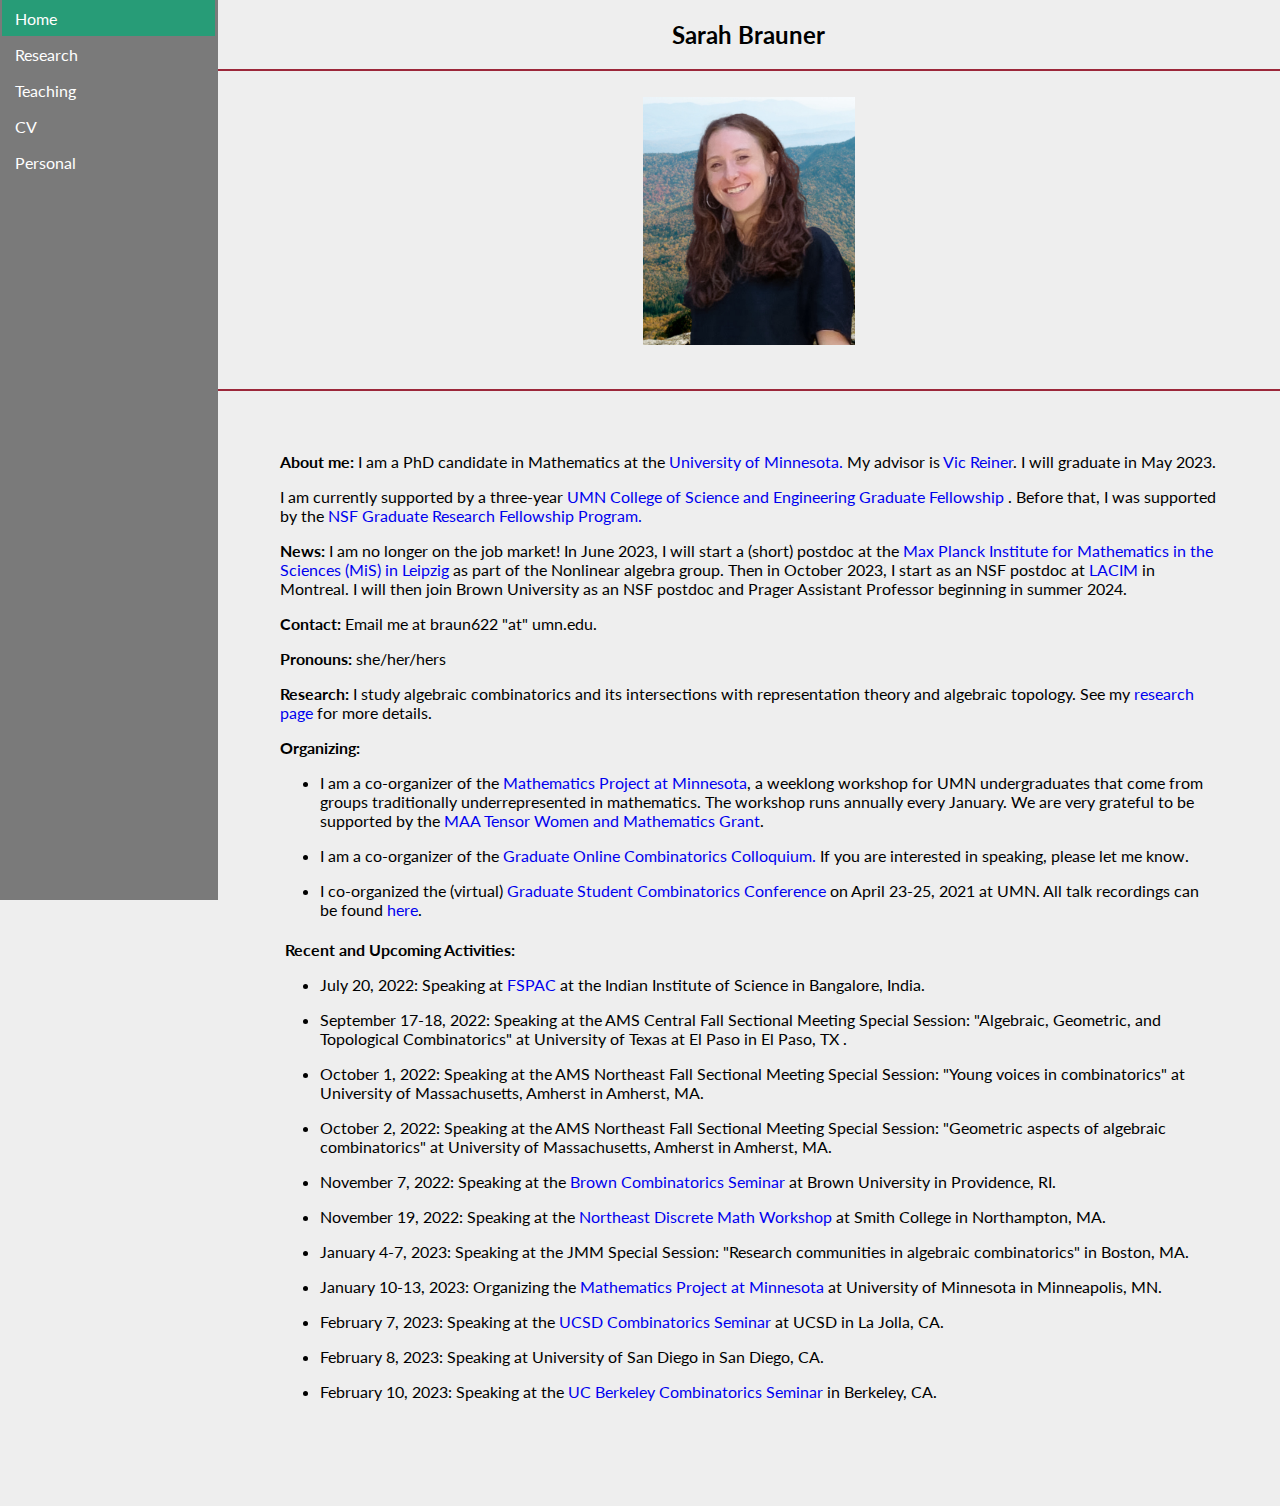
<file: index.html>
<!DOCTYPE html>
<html>
<head>

<title>Home</title>
<link rel="stylesheet" type="text/css" href="styles.css">
<link rel="stylesheet" type="text/css" media="only screen and (max-width: 480px), only screen and (max-device-width: 480px)" href="mobile.css">
<link rel="author" href="humans.txt">

</head>

<div>
  <img src="icons/menu.png" style="width:10%;" alt="menu" onclick="openMenu()" class="menuButton"></img>
  <div id="menu" class="menuItems">
  <li><a class="active" href="index.html">Home</a></li>
  <li><a href="research.html">Research</a></li>
  <li><a href="teaching.html">Teaching</a></li>
  <li><a target="_blank" href="cv.pdf">CV</a></li>
  <li><a href="personal.html">Personal</a></li>
</div>
</div>

<body>

<div class="main">

<h2>Sarah Brauner</h2>

<hr color="#9c273a">

<br>

<img class="space" id="mainpage" src="images/sarahmountain.jpeg" alt="Sarah Brauner">

<br><br>

<!--<p class="caption" style="text-align:center;">
<i>This is me, in front of a math-bug&#8212; but it is not my math-bug! If it is yours, I would love to hear from you.</i>
</p>

<br>  -->

<hr color="#9c273a">

<div style="padding: 5%;">

<!-- <div style="margin: 2% 10%;"> -->

<p>


<b>About me:</b> I am a PhD candidate in Mathematics at the <a href="https://math.umn.edu/" target="_blank">University of Minnesota.</a> My advisor is <a href="http://www-users.math.umn.edu/~reiner/">Vic Reiner</a>. I will graduate in May 2023.

</p>
  <p>
I am currently supported by a three-year <a href="https://cse.umn.edu/college/cse-graduate-fellowship-nomination-instructions"> UMN College of Science and Engineering Graduate Fellowship </a>. Before that, I was supported by the <a href="https://www.nsfgrfp.org/" > NSF Graduate Research Fellowship Program. </a> 
</p>
<p>
<b>News:</b> I am no longer on the job market! In June 2023, I will start a (short) postdoc at the <a href="https://www.mis.mpg.de/"> Max Planck Institute for Mathematics in the Sciences (MiS) in Leipzig</a> as part of the Nonlinear algebra group. Then in October 2023, I start as an NSF postdoc at <a href="https://lacim.uqam.ca/en/home/"> LACIM</a> in Montreal. I will then join Brown University as an NSF postdoc and Prager Assistant Professor beginning in summer 2024. 

<!--
My extended abstract <a href="https://www.mat.univie.ac.at/~slc/wpapers/FPSAC2021/15Brauner.pdf"> Eulerian representations for real reflection groups</a> was recently awarded the <a href= "https://fpsac.org/best_student_papers"> FPSAC Best Graduate Student Paper of 2021!</a> (Thanks to Tom Roby for capturing <a href = "bestpaper.png"> the moment</a>.) Here are the <a href="FPSAC_euleriantalk_final.pdf" >slides for this talk</a> and <a href="https://www.youtube.com/watch?v=ju465-tRT90"> a recording of the talk. </a>
-->
</p>

<p>
<b>Contact:</b></i> Email me at braun622 "at" umn.edu. 
</p>
<p>
<b>Pronouns:</b> she/her/hers 
</p>
<p>
<b>Research:</b> I study algebraic combinatorics and its intersections with representation theory and algebraic topology. See my <a href="http://sarahbrauner.com/research.html">research page</a> for more details. 
</p>



<p> 
<b>Organizing:</b></i>	
<ul>
  <p>
<li> I am a co-organizer of the <a href="https://sites.google.com/view/mpm-umn/home?authuser=0"> Mathematics Project at Minnesota</a>, a weeklong workshop for UMN undergraduates that come from groups traditionally underrepresented in mathematics. The workshop runs annually every January. We are very grateful to be supported by the <a href="https://www.maa.org/programs-and-communities/outreach-initiatives/tensor-women-and-mathematics-grants">MAA Tensor Women and Mathematics Grant</a>. </li>
</p>


<p>
<li> I am a co-organizer of the <a href="https://sites.google.com/view/gocc-combinatorics">Graduate Online Combinatorics Colloquium.</a> If you are interested in speaking, please let me know. </li>
</p>

<p>
<li> I co-organized the (virtual) <a href="https://sites.google.com/view/gscc2021/home"> Graduate Student Combinatorics Conference</a> on April 23-25, 2021 at UMN. All talk recordings can be found <a href="https://www.youtube.com/channel/UCfDbEqBdZN8ahIBTD4peHww">here</a>.</li>
</p>

<!--
<li> I co-run <a href="https://mathclub.math.umn.edu/"> Math Club</a> with Montie Avery. We are always interested in finding speakers to give talks that are accessible to undergraduates.</li>
</p>

-->

</ul>
</p>


<h4>
<b>Recent and Upcoming Activities: </b> </i> </h4> 
<ul>
<!--

<p>

<li> September 17, 2021: Speaking at the <a href="https://www-users.cse.umn.edu/~ovenh001/seminar.html">UMN Combinatorics Seminar</a> in Minneapolis, MN. </li>
</p>


<p>
<li> September 28, 2021: Speaking at the <a href="https://math.dartmouth.edu/~comb/">Dartmouth Combinatorics Seminar</a> in Hanover, NH. </li>
</p>

<p>
  <li> October 18, 2021: Speaking at the Cornell University Combinatorics Seminar in Ithaca, NY.</li>
</p>


<p>
  <li> October 26, 2021: Speaking at the Research Community in Algebraic Combinatorics Monthly Seminar on Zoom.</li>
</p>


<p>
  <li> October 18-November 5, 2021: Visiting Cornell University in Ithaca, NY.</li>
</p>

<p>
<li> November 20, 2021: Speaking at the <a href="https://www.albany.edu/~sdc/AWM21/">Northeast Women in Algebra and Combinatorics Conference</a> on Zoom. </li>
</p>

<p>
<li> December 3, 2021: Speaking at the <a href="https://www.math.umass.edu/seminars/discrete-math-seminar">UMass-Amherst Combinatorics Seminar</a> in Amherst, MA. </li>
</p>

<p>
<li> December 9, 2021: Speaking at the <a href="https://darijgrinberg.gitlab.io/cage/">The CAGE (Combinatorics, Algebra, and Geometry) Seminar</a> in Philadelphia, PA. </li>
</p>


<p>
 <li> January 11, 2022: Speaking (via Zoom) at <a href="https://fpsac2021.math.biu.ac.il/">FPSAC 2021</a> (postponed from July 2021 due to the pandemic).</li>
</p>


<p>
 <li> January 11-14, 2022: Co-organizing the <a href="https://sites.google.com/view/mpm-umn/home?authuser=0"> Mathematics Project at Minnesota</a> in Minneapolis, MN.</li>
</p>



<p>
<li> January 31, 2022: Speaking at the <a href="https://www.math.ucdavis.edu/research/seminars?type=6&when=future">The UC Davis Algebra and Discrete Mathematics Seminar</a> in Davis, CA. </li>
</p>

<p>
<li> February 2, 2022: Speaking at the <a href="https://pages.uoregon.edu/ddugger/ratcow.html">The University of Oregon RATCOW Seminar </a> in Eugene, OR. </li>
</p>

<p>

<li> February 10-11, 2022: Participating in the <a href="https://icerm.brown.edu/topical_workshops/tw-21-rcac/">Research Community in Algebraic Combinatorics</a> workshop at ICERM. </li>
</p>

<p>
<li> February 25, 2022: Speaking at the <a href="https://www.colby.edu/math/colloquium/colloquium-spring-2022/">Colby College Mathematics Colloquium</a> in Waterville, ME. </li>
</p>


<p>
<li> March 23, 2022: Speaking via Zoom at the <a href="https://sites.google.com/view/gocc-combinatorics">Graduate Online Combinatorics Colloquium (GOCC)</a>. </li>
</p>


<p>
  <li> April 3-8, 2022: Attending <a href="http://women-in-ncalg-repthy.org/conferences/winart3-workshop/">WINART 3</a> (Women in Noncommutative Algebra and Representation Theory) at Banff International Research Station.</li>
</p>


<p>
  <li> April 22, 2022: Speaking at <a href="https://math.mit.edu/combin/">Harvard/MIT Combinatorics Seminar</a> at Harvard University in Cambridge, MA.</li>
</p>

<p>
  <li> May 13, 2022: Speaking at <a href="https://lacim.uqam.ca/seminaires/">Le Seminaire de LaCIM</a> at LaCIM in Montreal, Quebec.</li>
</p>

<p>
  <li> May 16-20, 2022: Attending <a href="http://www.samuelfhopkins.com/OPAC/opac.html">OPAC</a> at University of Minnesota.</li>
</p>

<p>
  <li> June 13-August 6, 2022: Mentoring a problem for the <a href="https://www-users.cse.umn.edu/~reiner/REU/REU.html">University of Minnesota REU in Combinatorics and Algebra</a>.</li>
</p>


<p>
  <li> June 26-30, 2022: Attending <a href="https://pages.uoregon.edu/belias/WARTHOG/infcomm/index.html">WARTHOG</a> at University of Orgeon in Eugene, OR.</li>
</p>
-->
<p>
  <li>July 20, 2022: Speaking at <a href="http://math.iisc.ac.in/fpsac2022/">FSPAC</a> at the Indian Institute of Science in Bangalore, India.</li>
</p>

<p>
  <li>September 17-18, 2022: Speaking at the AMS Central Fall Sectional Meeting Special Session: "Algebraic, Geometric, and Topological Combinatorics" at University of Texas at El Paso in El Paso, TX .</li>
</p>

<p>
  <li>October 1, 2022: Speaking at the AMS Northeast Fall Sectional Meeting Special Session: "Young voices in combinatorics" at University of Massachusetts, Amherst in Amherst, MA.</li>
</p>

<p>
  <li>October 2, 2022: Speaking at the AMS Northeast Fall Sectional Meeting Special Session: "Geometric aspects of algebraic combinatorics" at University of Massachusetts, Amherst in Amherst, MA.</li>
</p>


<p>
  <li>November 7, 2022: Speaking at the <a href="https://sites.google.com/brown.edu/combo/home"> Brown Combinatorics Seminar </a> at Brown University in Providence, RI.</li>
</p>

<p>
  <li>November 19, 2022: Speaking at the <a href="https://www.science.smith.edu/discretemath/schedule">Northeast Discrete Math Workshop </a> at Smith College in Northampton, MA.</li>
</p>

<p>
  <li>January 4-7, 2023: Speaking at the JMM Special Session: "Research communities in algebraic combinatorics" in Boston, MA.</li>
</p>

  <p>
<li> January 10-13, 2023: Organizing the <a href="https://sites.google.com/view/mpm-umn/home?authuser=0"> Mathematics Project at Minnesota</a> at University of Minnesota in Minneapolis, MN. </li>
</p>


<p>
  <li>February 7, 2023: Speaking at the <a href="https://mathweb.ucsd.edu/~combosem/combinatorics-seminar.html"> UCSD Combinatorics Seminar </a> at UCSD in La Jolla, CA.</li>
</p>


<p>
  <li>February 8, 2023: Speaking at University of San Diego in San Diego, CA.</li>
</p>


<p>
  <li>February 10, 2023: Speaking at the <a href ="https://math.berkeley.edu/~ryba/combinatorics_seminar.html">UC Berkeley Combinatorics Seminar</a> in Berkeley, CA.</li>
</p>

</ul>



<!--
<h4>
<b>Upcoming Talks: </b> </i> </h4> 
<ul>




<p>

<li> July 2020: Attending <a href="https://pages.uoregon.edu/belias/WARTHOG/infcomm/index.html">WARTHOG:
Infinite-dimensional methods in commutative algebra </a> at University of Oregon  </li>
</p>

<p>

<li> May 2021: Attending <a href = "http://www-users.math.umn.edu/~shopkins/OPAC/opac.html">OPAC 2020</a> at University of Minnesota </li>
</p>

<p>
<li> April 2021: Co-organizing the <a href="https://sites.google.com/view/gscc2021/home"> Graduate Student Combinatorics Conference</a> at University of Minnesota</li>
</ul>
</p>
  -->
<!--


<h4>
<b>Recent Past Travel & Conferences: </b> </i> </h4> 
<p>
<ul>
  <p>
<li> March 2020: Speaking at the Reed College Mathematics Colloquium</li>
</p>
<li> January 2020: Co-organizing the <a href="http://wimmn.math.umn.edu/mathproject/"> Mathematics Project at Minnesota</a> at University of Minnesota </li>
</p>
<p>

<li> September 2019: Speaking at the AMS Fall Sectional meeting in Madison, WI at a special session on Combinatorial Algebraic Geometry </li>
</p>
<p>

<li> September 2019: Attending Algecom XIV at Washington University in St Louis </li>
</p>
<p>
<li> July 2019: Presenting a poster at FPSAC in Ljubljana, Slovenia. </li>
</p>
<li> May 2019: Presenting a poster at Algecom XVII at Loyola University Chicago </li>
</p>
-->

<br><br>

</div>
</div>
</body>

<script type="text/javascript">
function openMenu() {
    document.getElementById("menu").classList.toggle("show");
}

window.onclick = function(event) {
  if (!event.target.matches('.menuButton')) {

    var dropdowns = document.getElementsByClassName("menuItems");
    var i;
    for (i = 0; i < dropdowns.length; i++) {
      var openDropdown = dropdowns[i];
      if (openDropdown.classList.contains('show')) {
        openDropdown.classList.remove('show');
      }
    }
  }
}
</script>

</html>
</file>
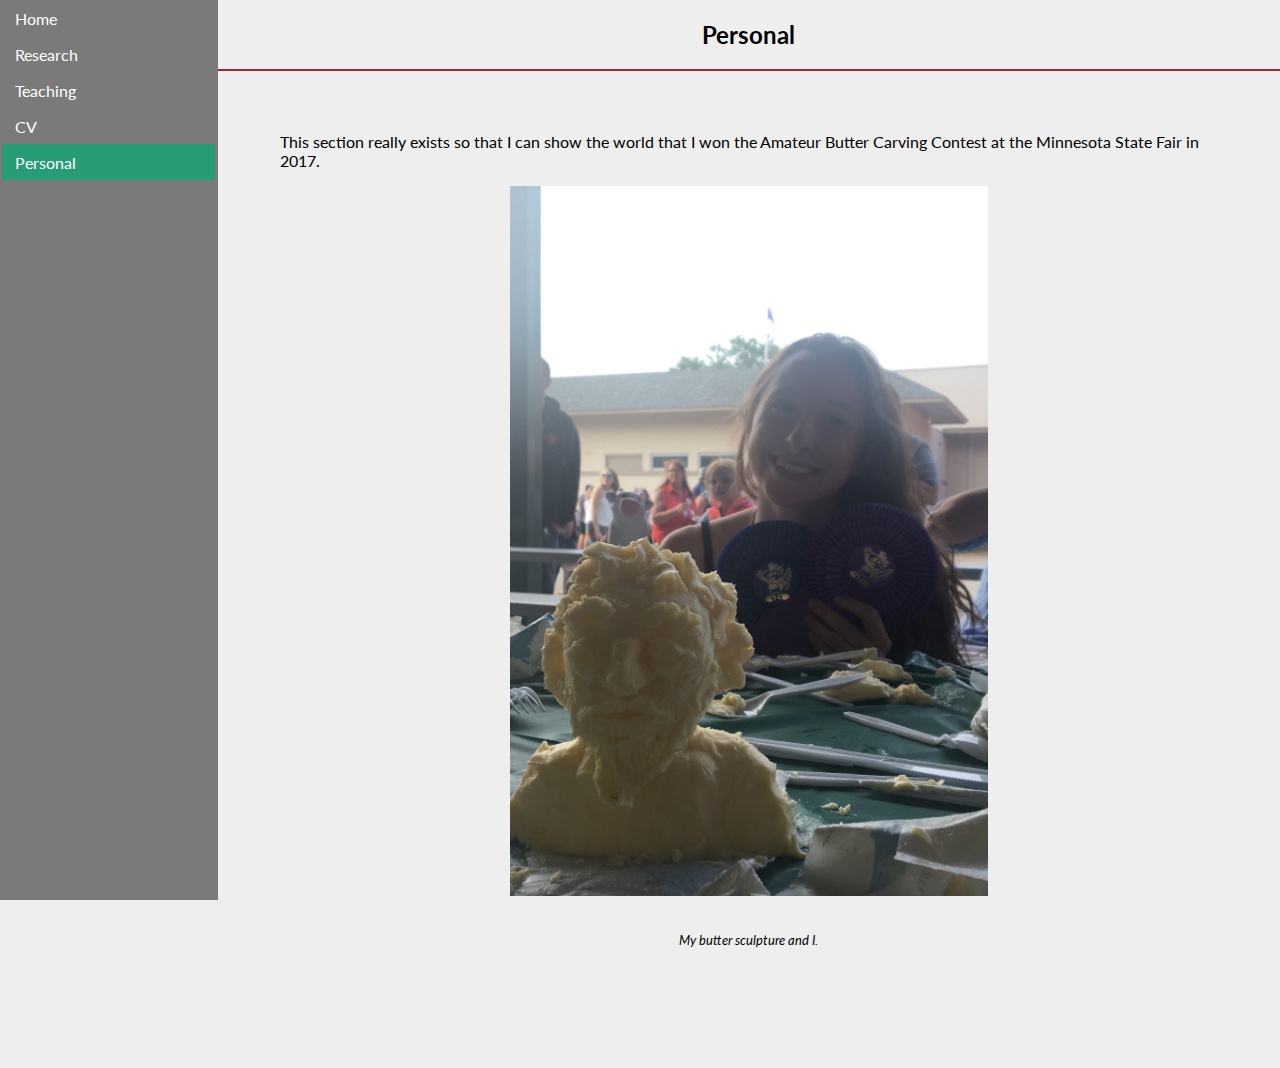
<file: personal.html>
<!DOCTYPE html>
<html>
<head>

<title>Personal</title>
<link rel="stylesheet" href="styles.css">
<link rel="stylesheet" type="text/css" media="only screen and (max-width: 480px), only screen and (max-device-width: 480px)" href="mobile.css">
<link rel="author" href="humans.txt">

</head>

<div>
  <img src="icons/menu.png" style="width:10%;" alt="menu" onclick="openMenu()" class="menuButton"></img>
  <div id="menu" class="menuItems">
  <li><a href="index.html">Home</a></li>
  <li><a href="research.html">Research</a></li>
  <li><a href="teaching.html">Teaching</a></li>
  <li><a target="_blank" href="cv.pdf">CV</a></li>
  <li><a class="active" href="personal.html">Personal</a></li>
</div>
</div>

<body>

<div class="main">

<h2>Personal</h2>

<hr color="#9c273a">

<div style="padding: 5%;">

<p>
This section really exists so that I can show the world that I won the Amateur Butter Carving Contest at the Minnesota State Fair in 2017. 
</p>

<img class="space" id="me" src="images/butter.jpg" alt="Sarah Brauner">

<br><br>

<p class="caption" style="text-align:center;">
<i>My butter sculpture and I.</i>
</p>

<br>

<br><br>

</div>
</div>
</body>

<script type="text/javascript">
function openMenu() {
    document.getElementById("menu").classList.toggle("show");
}

window.onclick = function(event) {
  if (!event.target.matches('.menuButton')) {

    var dropdowns = document.getElementsByClassName("menuItems");
    var i;
    for (i = 0; i < dropdowns.length; i++) {
      var openDropdown = dropdowns[i];
      if (openDropdown.classList.contains('show')) {
        openDropdown.classList.remove('show');
      }
    }
  }
}
</script>

</html>
</file>
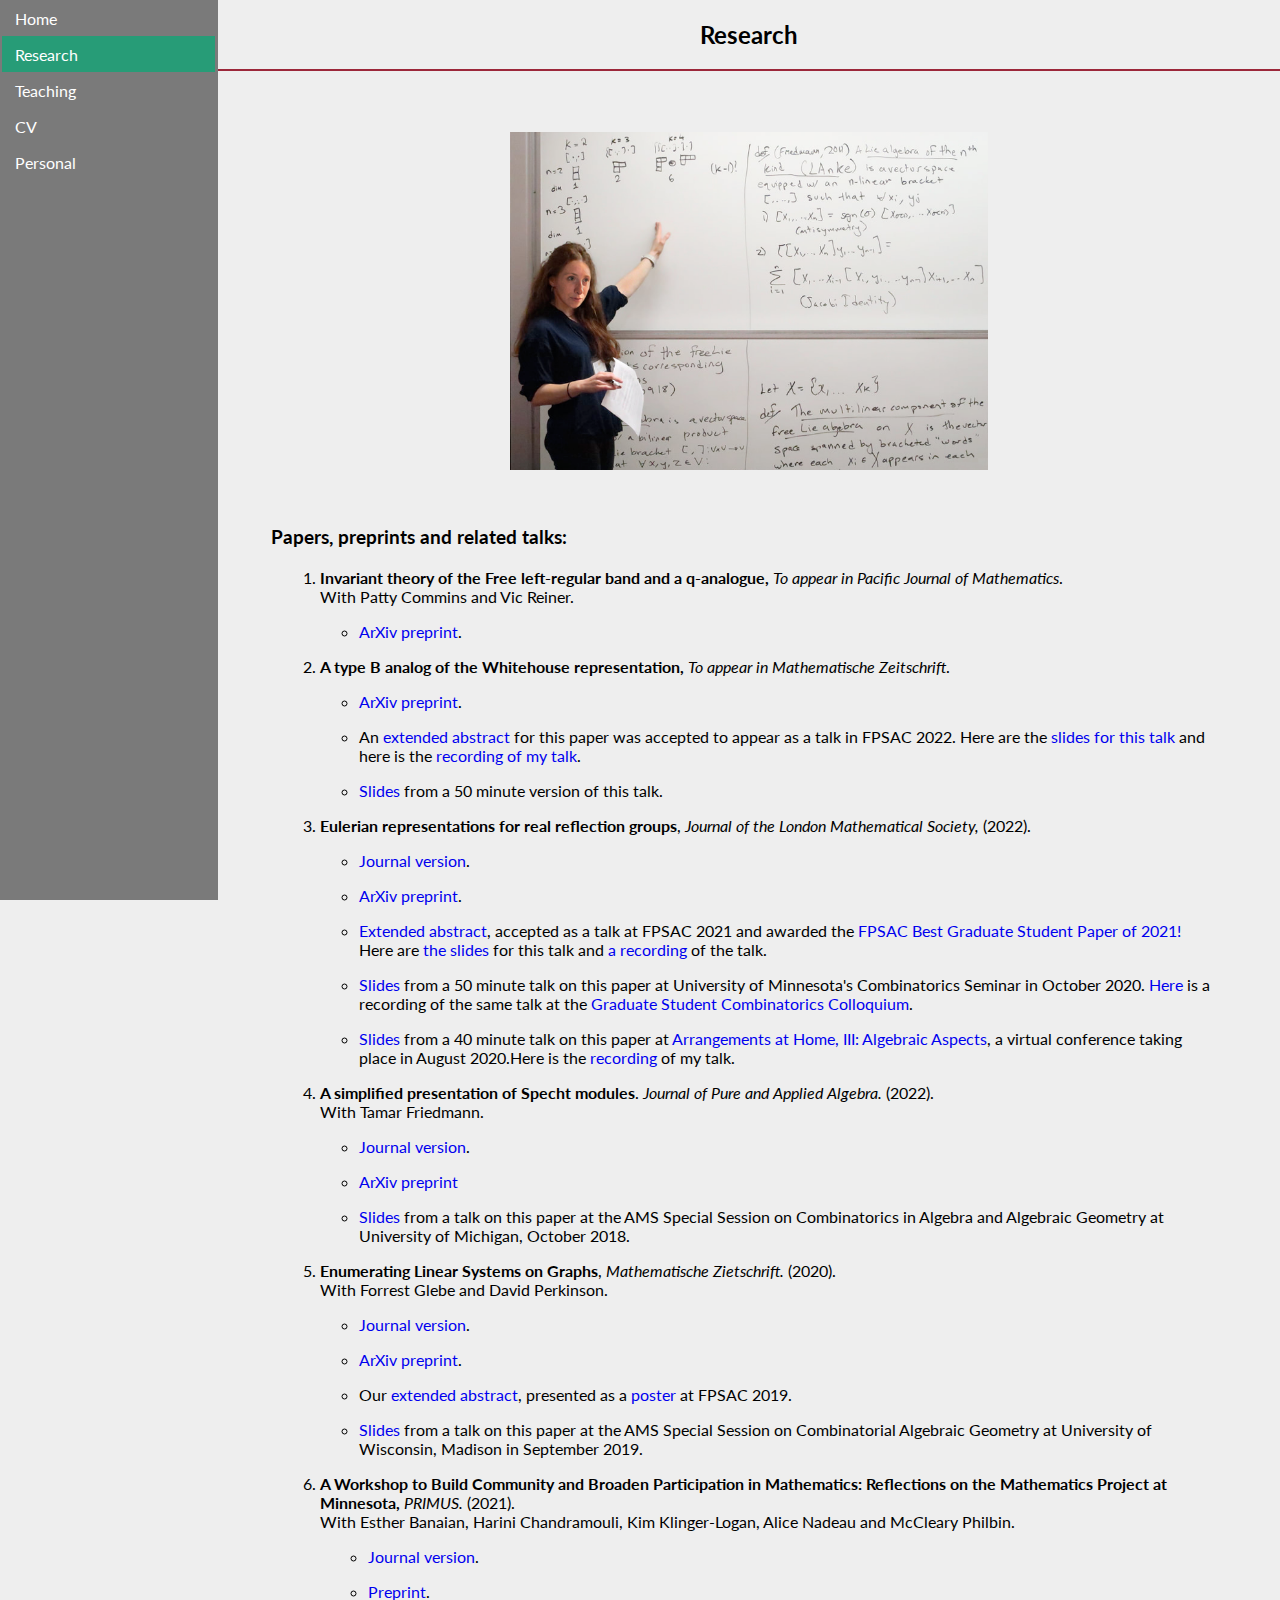
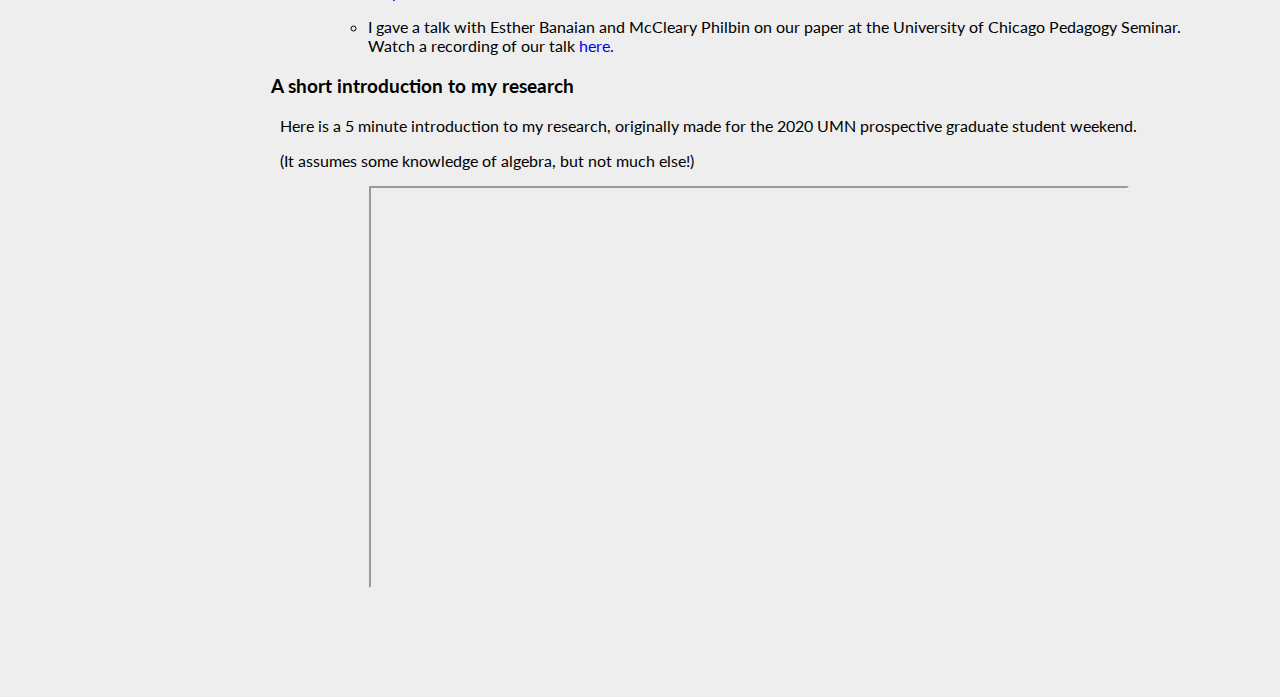
<file: research.html>
<!DOCTYPE html>
<html>
<head>


<title>Research</title>
<link rel="stylesheet" href="styles.css">
<link rel="stylesheet" type="text/css" media="only screen and (max-width: 480px), only screen and (max-device-width: 480px)" href="mobile.css">
<link rel="author" href="humans.txt">

</head>

<div>
  <img src="icons/menu.png" style="width:10%;" alt="menu" onclick="openMenu()" class="menuButton"></img>
  <div id="menu" class="menuItems">
  <li><a href="index.html">Home</a></li>
  <li><a class="active" href="research.html">Research </a></li>
  <li><a href="teaching.html">Teaching</a></li>
  <li><a target="_blank" href="cv.pdf">CV</a></li>
  <li><a href="personal.html">Personal</a></li>
</div>
</div>

<body>

<div class="main">

<h2>Research</h2>

<hr color="#9c273a">




<div id="jumpto" style="padding-left: 5%; padding-right:5%;">
<!--
<div >

<h3>

<span style="float: left; text-align:left; width:33%;">
  <a href="#papers">Papers, preprints and related talks</a>
</span>


<span style="float: left; text-align:center; width:33%;">
  <a href="#currentprojects">Ongoing projects</a>
</span>

<span style="float: left; text-align:right; width:33%;">
  <a href="#intro">Introduction to my research</a>
</span>

</h3>

</div>
-->

</div>





<div style="padding: 5%;">


<img class="space" id="me" src="images/mathtalk.png" alt="Sarah Brauner">

<br><br>




<h3><a id="papers"> </a> 
Papers, preprints and related talks: </h3> 
<p>

<ol>
<li>
 <b> Invariant theory of the Free left-regular band and a q-analogue,</b> <i> To appear in Pacific Journal of Mathematics</i>. 
<br>
With Patty Commins and Vic Reiner.
 </li>
</p>
<ul>
<p>
<li> <a href="https://arxiv.org/abs/2206.11406">ArXiv preprint</a>. </li>
</p>
</ul>
<p>
<li> <b> A type B analog of the Whitehouse representation, </b><i> To appear in Mathematische Zeitschrift</i>.
</li>
</p>
<ul>
<p>
<li> <a href="https://arxiv.org/abs/2203.09504">ArXiv preprint</a>. </li>
</p>
<p>
<li> An <a href = "FPSAC_typeB.pdf">extended abstract</a> for this paper was accepted to appear as a talk in FPSAC 2022. Here are the <a href="fpsac2022talk.pdf">slides for this talk</a> and here is the <a href="https://youtu.be/gG6GBe-ABJc?t=4517">recording of my talk</a>.  
  </p>
<!--<p>
<li> Watch a <a href="https://youtu.be/yU1aAq6ZFeI"> 20 minute talk </a> I gave on this project at the <a href="https://www.albany.edu/~sdc/AWM21/"> Northeast Women in Algebra and Combinatorics Conference</a>.  </li>
</p>
-->
<p>
<li> <a href="ACXX.pdf">Slides</a> from a 50 minute version of this talk.  </li>
</p>
</ul>

<p>
<li><b> Eulerian representations for real reflection groups</b>,  <i> Journal of the London Mathematical Society, </i> (2022). 
</li>
</p>
<ul>
<p>
<li> <a href="https://londmathsoc.onlinelibrary.wiley.com/doi/10.1112/jlms.12519">Journal version</a>. </li>
</p>
<p>
<li> <a href="https://arxiv.org/abs/2005.05953">ArXiv preprint</a>. </li>
</p>
<p>
<li>  <a href="https://www.mat.univie.ac.at/~slc/wpapers/FPSAC2021/15Brauner.pdf">Extended abstract</a>, accepted as a talk at FPSAC 2021 and awarded the <a href= "https://fpsac.org/best_student_papers"> FPSAC Best Graduate Student Paper of 2021!</a> Here are <a href="FPSAC_euleriantalk_final.pdf" >the slides </a> for this talk and <a href="https://www.youtube.com/watch?v=ju465-tRT90"> a recording </a> of the talk.</li>
</p>
</ul>
    </p>
    <p>
      <ul>

        <li>
<a href="UMN_combo.pdf">Slides </a> from a 50 minute talk on this paper at University of Minnesota's Combinatorics Seminar in October 2020. <a href="https://www.youtube.com/watch?v=eoGzNMHDAaI&feature=youtu.be">  Here </a> is a recording of the same talk at the <a href= "https://sites.google.com/view/gocc-combinatorics/home?authuser=0">Graduate Student Combinatorics Colloquium</a>.
</li>
</p>
<p>
<li>
<a href="Arrangements_at_Home_III-final.pdf">Slides </a> from a 40 minute talk on this paper at <a href= "https://sites.google.com/view/arrangementsathome/iii-algebraic-aspects?authuser=0">Arrangements at Home, III: Algebraic Aspects</a>, a virtual conference taking place in August 2020.Here is the <a href="https://www.youtube.com/watch?v=A3v6gQqEMqg&feature=youtu.be"> recording</a> of my talk.
</li>

</ul>
<p>
<li > <b>A simplified presentation of Specht modules</b>.  <i> Journal of Pure and Applied Algebra. </i>  (2022).
<br>
With Tamar Friedmann.
</li>

<ul>
  <p>
<li> <a href="https://www.sciencedirect.com/science/article/pii/S0022404921003200?dgcid=author">Journal version</a>. </li>
</p>

  <p>
<li> <a href="https://arxiv.org/abs/1803.10918">ArXiv preprint </a>  </li>
</p>
<p>
<li> <a href="AMS_Fall2018.pdf">Slides </a> from a talk on this paper at the AMS Special Session on Combinatorics in Algebra and Algebraic Geometry at University of Michigan, October 2018. </li>
</p>
</ul>
</p>
<p>

<li> <b>Enumerating Linear Systems on Graphs</b>, <i> Mathematische Zietschrift. </i> (2020). 
<br>
With Forrest Glebe and David Perkinson.
</li>
</p>

<ul>
<p>
<li> <a href="https://link.springer.com/article/10.1007/s00209-020-02473-0">Journal version</a>. </li>
</p>


<p>
<li> <a href="https://arxiv.org/abs/1906.04768">ArXiv preprint</a>. </li>
</p>


<p>
<li> Our <a href="http://fpsac2019.fmf.uni-lj.si/resources/Proceedings/44.pdf">extended abstract</a>, presented as a <a href="ELS_poster.pdf"> poster </a> at FPSAC 2019. </li>
</p>

<p>
<li>
<a href="ELS_AMS_Fall2019.pdf">Slides </a> from a talk on this paper at the AMS Special Session on Combinatorial Algebraic Geometry at University of Wisconsin, Madison in September 2019.
</li>
</ul>
</p>



<p>
    <li><b> A Workshop to Build Community and Broaden Participation in Mathematics: Reflections on the Mathematics Project at Minnesota, </b> <i>  PRIMUS. </i> (2021). 
      <br> With Esther Banaian, Harini Chandramouli, Kim Klinger-Logan, Alice Nadeau and McCleary Philbin. 
    </p>
    <ul>
      <p>
<li> <a href="https://www.tandfonline.com/doi/full/10.1080/10511970.2021.1907823">Journal version</a>. </li>
</p>
<p>
<li> <a href="MPM_preprint.pdf">Preprint</a>. </li>
</p>
<p>
<li> I gave a talk with Esther Banaian and McCleary Philbin on our paper at the University of Chicago Pedagogy Seminar. Watch a recording of our talk  <a href="https://www.youtube.com/watch?v=_227sndtscI">here.</a></li>
</p>
  </ul>
</ol>

<!--
<br>
<h3><a id="currentprojects"> </a> 
In preparation: </i> </h4> 
<p>
Collaborators marked with * indicate undergraduate researchers. 
</p>

<p>
<li> Firing graphs of effective divisors <i> (with Annika Christiansen* and Nhung Pham*)</i> </li>
</p>
<ul>
<p>
<li> <a href="https://youtu.be/XTLPjORacEE?t=1916"> Watch Annika and Nhung's talk</a> at the <a href="https://www.math.unl.edu/~ncuwm/23rdAnnual/"> Nebraska Conference for Undergraduate Women in Mathematics </a>.  </li>
</p>
</ul>

<p>
<li> Spectra of Shuffling Operators <i> (with Patty Commins, Trevor Karn, and Nadia Lafreniere)</i> </li>
</p>
-->

<!-- 
<p>
<li> Invariant theory of Oligomorphic groups <i> (with Ben Blum-Smith)</i> </li>
-->
<!--</ul>
</p>
<p>
<p>
If you are an undergraduate interested in working on a research project with me, or in talking about research in math more generally, I encourage you to email me or stop by my office (VH 556). 
</p>
<br>
-->

<h3> <a id="intro"> </a> A short introduction to my research </h3> 
<p>
Here is a 5 minute introduction to my research, originally made for the 2020 UMN prospective graduate student weekend. </p>
<p>(It assumes some knowledge of algebra, but not much else!)
</p>
<p>
  <center>
<iframe src="https://drive.google.com/file/d/1hcfFDvie7Z7cPELaTVsROLgHZiXN1Fnz/preview"frameborder="5" allowfullscreen="true" width="756" height="397.6"></iframe>
</center>
</p>



<!-- 
In 2011, Tamar Friedmann defined a generalization of a Lie algebra; this generalization, called a <i> Lie Algebra of the n<sup>th</sup> kind (LAnKe)</i> is a vector space with an <i>n</i>-linear commutator. One can define the multilinear component of the free LAnKe in an analogous way to the multilinear component of the free Lie algebra. 

I have been working with Friedmann on understanding the representations induced by the action of symmetric group on the multilinear component of the free LAnKe. This generalizes the very well-studied and elegant representations <i>Lie(k)</i>. 

<br>
<br>
As part of our study of the these representations, we managed to simplify a dual straightening algorithm which gives a presentation of Specht modules as a quotient of the space of column tabloids by dual Garnir relations. We were able to apply this result to the representation of the symmetric group on the multi-linear component of the free LAnKe with 2n-1 generators. Check out our paper below for details!
<br>
<br>
 -->

<!-- 
<b>The Structure of Partial Orders in the Face of Lower Bounds</b> <br>  <i>Undergraduate senior thesis</i></h4>

<p>
One way of modeling a sorting algorithm is as a sequence of posets, where in each step of the algorithm (a.k.a term in the sequence) we "compare" two incomparable elements. Under the direction of <a target="_blank" alt = "Josh Grochow" href="http://www.cs.colorado.edu/~jgrochow/index.html">Josh Grochow</a> at the Santa Fe Institute (now at UC Boulder), I studied structural aspects of such a model for sorting. In particular, I explored the relationship between a poset's automorphism group, its set of linear extensions, and the classical information-theoretic bound for sorting.
I continued this work in my senior thesis at Reed College, under the supervision of <a target="_blank" alt = "Angelica Osorno" href="http://people.reed.edu/~aosorno/"> Angelica Osorno. </a> In my thesis, I proved several new results linking the size and structure of a poset's automorphism group to its set of linear extensions. 
<br>
<br>
The final draft of my senior thesis: <a target="_blank" alt = "thesis draft" href="thesis.pdf">The Structure of Partial Orders in the Face of Lower Bounds, </a> 2016. Sarah Brauner.
</p> > -->

<!-- <h3>Talks </h3>
<p>
11/9 &emsp; <i> Talk Title </i>   &emsp;     Student Combinatorics Seminar

</p>
<p>
slides
</p>
<p>
11/9 &emsp; <i> Talk Title </i>   &emsp;     Student Combinatorics Seminar

</p> -->
</div>
<!--<li>
<a href="ELS_AMS_Spring2019.pdf">Slides </a> from a talk on this paper at the AMS Special Session on Divisors and Chip-Firing at University of Connecticut, Hartford in April 2019. </li>
</p>-->
<!-- <ul style="list-style-type: disc; float: right; margin: 0% 10%; background-color: #eeeeee;">
  <li>List item</li>
  <li>Another list item</li>
  <li>One more</li>
</ul> -->

<br><br>

</div>
</body>

<script type="text/javascript">
function openMenu() {
    document.getElementById("menu").classList.toggle("show");
}

window.onclick = function(event) {
  if (!event.target.matches('.menuButton')) {

    var dropdowns = document.getElementsByClassName("menuItems");
    var i;
    for (i = 0; i < dropdowns.length; i++) {
      var openDropdown = dropdowns[i];
      if (openDropdown.classList.contains('show')) {
        openDropdown.classList.remove('show');
      }
    }
  }
}
</script>

</html>
</file>
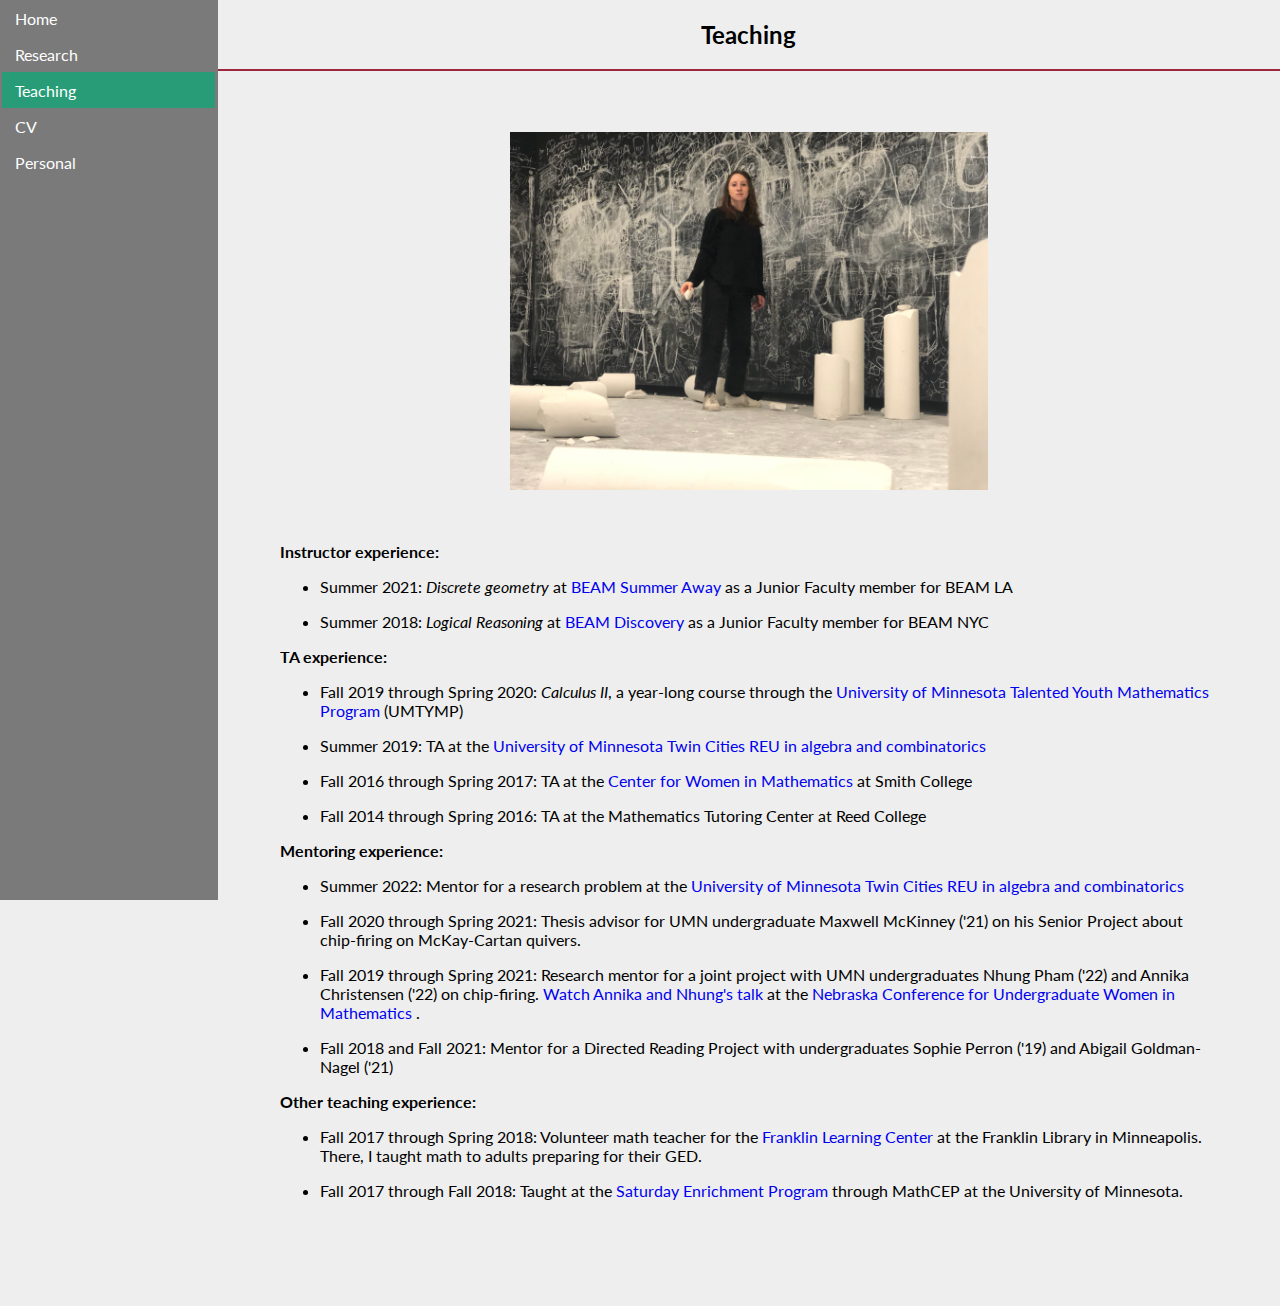
<file: teaching.html>
<!DOCTYPE html>
<html>
<head>

<title>Teaching</title>
<link rel="stylesheet" href="styles.css">
<link rel="stylesheet" type="text/css" media="only screen and (max-width: 480px), only screen and (max-device-width: 480px)" href="mobile.css">
<link rel="author" href="humans.txt">

</head>

<div>
  <img src="icons/menu.png" style="width:10%;" alt="menu" onclick="openMenu()" class="menuButton"></img>
  <div id="menu" class="menuItems">
  <li><a href="index.html">Home</a></li>
  <li><a href="research.html">Research </a></li>
  <li><a class="active" href="teaching.html">Teaching</a></li>
  <li><a target="_blank" href="cv.pdf">CV</a></li>
  <li><a href="personal.html">Personal</a></li>
</div>
</div>

<body>

<div class="main">

<h2>Teaching</h2>

<hr color="#9c273a">

<div style="padding: 5%;">

<img class="space" id="me" src="images/chalktalk.jpeg" alt="Sarah Brauner">

<br><br>
<!-- <h3>Mathematics, University of Minnesota</h3> -->
<p> 

<p>
<b>Instructor experience:</b>
<p>
<ul>
<p>
<li> Summer 2021: <i>Discrete geometry</i> at <a href=https://www.beammath.org/summer-after-7th-grade>BEAM Summer Away</a> as a Junior Faculty member for BEAM LA</li>
</p>
<p>
<li> Summer 2018: <i>Logical Reasoning</i> at <a href=https://www.beammath.org/beam-discovery-faculty-infoe>BEAM Discovery</a> as a Junior Faculty member for BEAM NYC </li>
</p>
</ul>

<p>
<b>TA experience:</b>
<p>
<ul>
<p>
<li> Fall 2019 through Spring 2020: <i>Calculus II</i>, a year-long course through the <a target="_blank" alt = "here" href="http://www.mathcep.umn.edu/umtymp"> University of Minnesota Talented Youth Mathematics Program</a> (UMTYMP) </li>
</p>
<p>
<li> Summer 2019: TA at the  <a target="_blank" alt = "here" href="http://www-users.math.umn.edu/~reiner/REU/REU2019notes/REU2019salvage.html"> University of Minnesota Twin Cities REU in algebra and combinatorics </a> </li>
</p>
<p>
<li> Fall 2016 through Spring 2017: TA at the <a target="_blank" alt = "here" href="https://www.smith.edu/academics/mathematics-statistics#center"> Center for Women in Mathematics </a> at Smith College </li>
</p>

<p>
<li> Fall 2014 through Spring 2016: TA at the Mathematics Tutoring Center at Reed College </li>
</p>
</ul>

<p>
<b>Mentoring experience:</b>
<p>
<ul>
<p>
<li> Summer 2022: Mentor for a research problem at the  <a target="_blank" alt = "here" href="https://www-users.cse.umn.edu/~reiner/REU/REU.html"> University of Minnesota Twin Cities REU in algebra and combinatorics </a>  </li>
</p>
<p>
<li> Fall 2020 through Spring 2021: Thesis advisor for UMN undergraduate Maxwell McKinney ('21) on his Senior Project about chip-firing on McKay-Cartan quivers. </li>
</p>
<p>
<li> Fall 2019 through Spring 2021: Research mentor for a joint project with UMN undergraduates Nhung Pham ('22) and Annika Christensen ('22) on chip-firing. <a href="https://youtu.be/XTLPjORacEE?t=1916"> Watch Annika and Nhung's talk</a> at the <a href="https://www.math.unl.edu/~ncuwm/23rdAnnual/"> Nebraska Conference for Undergraduate Women in Mathematics </a>. 
</li>
</p>
<p>
<li> Fall 2018 and Fall 2021: Mentor for a Directed Reading Project with undergraduates Sophie Perron ('19) and Abigail Goldman-Nagel ('21) </li>
</p>
</ul>

<p>
<b>Other teaching experience:</b>
<p>
<ul>
<p>
<li> Fall 2017 through Spring 2018: Volunteer math teacher for the <a target="_blank" alt = "Franklin Learning Center" href="https://www.hclib.org/about/locations/franklin-learning-center"> Franklin Learning Center</a> at the Franklin Library in Minneapolis. There, I taught math to adults preparing for their GED. </li>
</p>
<p>
<li> Fall 2017 through Fall 2018: Taught at the <a target="_blank" alt = "Saturday Enrichment Program" href="http://www.mathcep.umn.edu/saturday-enrichment">Saturday Enrichment Program</a> through MathCEP at the University of Minnesota. </li>
</p>
</ul>


<!--





In summer 2021, I was a junior faculty member at <a href="https://www.beammath.org/summer-after-7th-grade">BEAM Summer Away</a>.  
</p>

<p> 
In 2020-2021, I advised UMN senior Maxwell McKinney on his Senior Project about chip-firing on McKay-Cartan quivers. I also advised UMN juniors Annika Christiansen and Nhung Pham on a research project about symmetries of divisors on graphs.
</p>

<p> In Fall 2019 and Spring 2020, I was a TA for the year-long Calculus II course through the <a target="_blank" alt = "here" href="http://www.mathcep.umn.edu/umtymp"> University of Minnesota Talented Youth Mathematics Program</a> (UMTYMP).
</p>
<p>
In summer 2019, I was a teaching assistant for the annual UMN REU in combinatorics. Look <a target="_blank" alt = "here" href="http://www-users.math.umn.edu/~reiner/REU/REU2019notes/REU2019salvage.html"> here</a> for details.
</p>
<p>
In fall 2018, I did a directed reading project on Graph Theory with a UMN undergraduate. 
</p>
<p>
During the summer of 2018, I taught a course in Logical Reasoning at <a href="https://www.beammath.org/">BEAM</a> (Bridge to Enter Advanced Mathematics) in New York City. BEAM is an awesome organization that brings advanced mathematics to low-income students.
</p>
<p>
I have also taught at the <a target="_blank" alt = "Saturday Enrichment Program" href="http://www.mathcep.umn.edu/saturday-enrichment">Saturday Enrichment Program</a> through MathCEP at the University of Minnesota. In addition, I have worked as a volunteer teacher at the <a target="_blank" alt = "Franklin Learning Center" href="https://www.hclib.org/about/locations/franklin-learning-center"> Franklin Learning Center</a> at the Franklin Library in Minneapolis. There, I teach math to adults preparing for the GED. 
</p>
<p>

</p>
<br>
<br>
<br>
<p>
<!-- Some past teaching experience: 
</p>
<h3>Mathematics, Smith College</h3>
<p>
<b>Teaching Assistant in Tutoring Center</b> <i>2016 - 2017</i>
<br>
Calculus I, II, III and Linear Algebra
</p>


<h3>Mathematics, Reed College</h3>
<p>
<b>Teaching Assistant in Tutoring Center</b> <i>2014 - 2016</i>
<br>
Calculus I, II, III and Linear Algebra

<br><br>

<b>Grader for Math 382: Algorithms & Data Structures</b> <i>Spring 2016</i>

<br><br>

<b>Individual tutor</b> <i>2013 - 2016</i>
<br>
Introductory Analysis, Multivariate Calculus, Linear Algebra
</p>



<h3>Economics, Reed College</h3>
<p>
<b>Teaching Assistant and Grader, Economics 313: Microeconomics</b> <i>Fall 2015, Spring 2016</i>

<br><br>

<b>Teaching Assistant and Grader, Economics 201: Introduction to Economics</b> <i>Fall 2013, Spring 2014, Fall 2014</i>

<br><br>

<b>Individual tutor</b> <i>2013 - 2016</i>
<br>
Advanced Macroeconomics, Econometrics, Game Theory
</p> -->

</div>

<br><br>

</div>
</body>

<script type="text/javascript">
function openMenu() {
    document.getElementById("menu").classList.toggle("show");
}

window.onclick = function(event) {
  if (!event.target.matches('.menuButton')) {

    var dropdowns = document.getElementsByClassName("menuItems");
    var i;
    for (i = 0; i < dropdowns.length; i++) {
      var openDropdown = dropdowns[i];
      if (openDropdown.classList.contains('show')) {
        openDropdown.classList.remove('show');
      }
    }
  }
}
</script>

</html>
</file>
<file: styles.css>
@import url('https://fonts.googleapis.com/css?family=Lato');

html {
    background-color: #eeeeee;
    height: 100%;
    max-width: 1920px;
}

body {
    background-color: #eeeeee;
    float: right;
    width: 100%;
    height: 100%;
    padding: 0;
    margin: 0;
}

.menuButton {
    display: none;
}

.menuItems {
    list-style-type: none;
    height: 100%;
    width: 17%;
    position: fixed;
    background-color: #7a7a7a;
}

.menuItems a {
    padding: 4% 6%;
    color: #FFFFFF;
    display: block;
    font-family: "Lato", Lato, Sans-serif;
}

.menuItems a:hover:not(.active) {
    background-color: rgba(39, 155, 118, 0.3);
    color: white;
}

.menuItems a.active {
    background-color: #279c77;
    color: white;
}

.main {
    margin-left:17%;
}

img {
    display: block;
    margin: 0 auto;
}

#me
    {
    width: 50%;
    height: auto;
    }

#mainpage
    {
    width: 20%;
    height: auto;    
    }

.container {
    position: relative;
    width: 100%;
    height: 0;
    padding-bottom: 56.25%;
}

.space {
    padding-left: 10%;
    padding-right: 10%;
}

.caption {
    font-size: .83em;
}

h2 {
    color: black;
    font-family: "Lato", Lato, Sans-serif;
    text-align: center;
}

h3 {
    color: black;
    font-family: "Lato", Lato, Sans-serif;
    text-align: left;
    font-size: 1.2em;
}

h4 {
    color: black;
    font-family: "Lato", Lato, Sans-serif;
    text-align: left;
    font-style: normal;
    font-weight: normal;
    margin-bottom: 0.2em;
    margin-left: 1.5%;
    margin-right: 1.5%;
}

p {
    font-family: "Lato", Lato, Sans-serif;
    margin-top: 0;
    margin-left: 1%;
    margin-right: 1%;
}

a {
    text-decoration: none;
}

li {
    font-family: "Lato", Lato, Sans-serif;
    margin-top: 0;
    margin-left: 1%;
    margin-right: 1%;
}
</file>
<file: mobile.css>
@import url('https://fonts.googleapis.com/css?family=Lato');

html, body {
    background-color: #eeeeee;
}

.menuButton {
    display: block;
    padding: 0;
    border: 0;
    margin: 1em;
    cursor: pointer;
}

.menuItems {
    display: none;
	height: 100%;
	width: 100%;
    position: relative;
    background-color: #7a7a7a;
}

.menuItems a {
    font-size: 5vw;
    padding: 4% 6%;
    color: #FFFFFF;
    display: block;
    font-family: "Lato", Lato, Sans-serif;
}

.menuItems a:hover:not(.active) {
    background-color: rgba(39, 155, 118, 0.3);
    color: white;
}

.menuItems a.active {
    background-color: #279c77;
    color: white;
}

.show {
	display:block;
}

.main {
    margin: 0;
    padding: 0;
    border: 0;
}

img {
    display: block;
    margin: 0 auto;
}

#me
    {
    width: 80%;
    height: auto;
    }

#mainpage
    {
    width: 20%;
    height: auto;    
    }

.container {
    position: relative;
    width: 100%;
    height: 0;
    padding-bottom: 56.25%;
}

.space {
    padding-left: 2%;
    padding-right: 2%;
}

.caption {
    font-size: 3vw;
}

h2 {
    color: black;
    font-family: "Lato", Lato, Sans-serif;
    text-align: center;
    font-size: 7vw;
}

h3 {
    color: black;
    font-family: "Lato", Lato, Sans-serif;
    text-align: left;
    font-size: 6vw;
}

h4 {
    color: black;
    font-family: "Lato", Lato, Sans-serif;
    text-align: left;
    font-style: normal;
    font-weight: normal;
    font-size: 5vw;
    margin-bottom: 0.2em;
    margin-left: 1.5%;
    margin-right: 1.5%;
}

p {
    font-family: "Lato", Lato, Sans-serif;
    font-size: 4.5vw;
    margin-top: 0;
    margin-left: 1%;
    margin-right: 1%;
}

a {
    text-decoration: none;
}

li {
    font-family: "Lato", Lato, Sans-serif;
    font-size: 4.5vw;
    margin-top: 0;
    margin-left: 1%;
    margin-right: 1%;
}

#jumpto {
    display:none;
}
</file>
